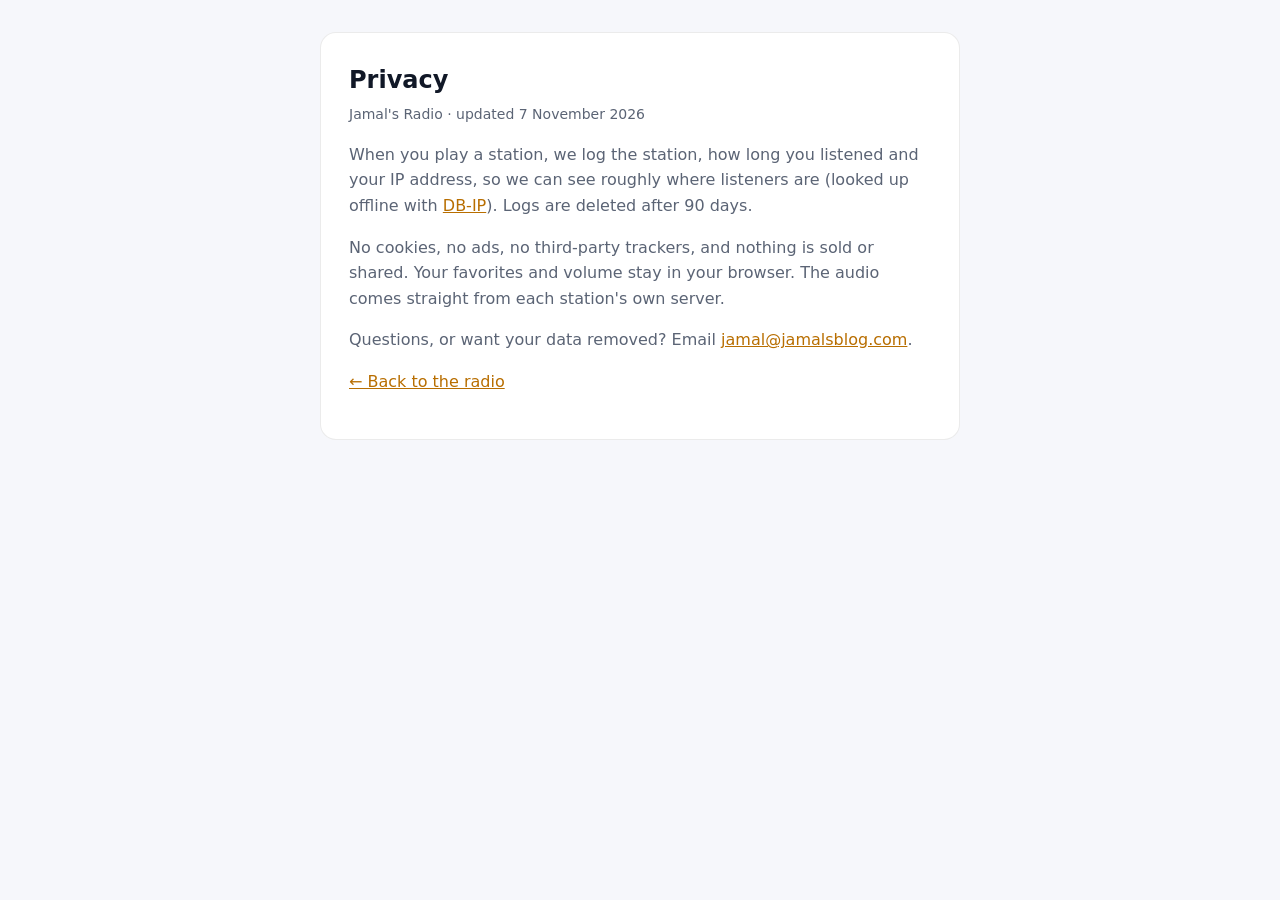
<file: privacy.html>
<!doctype html>
<html lang="en">
<head>
  <meta charset="utf-8">
  <meta name="viewport" content="width=device-width, initial-scale=1">
  <title>Privacy — Jamal's Radio</title>
  <meta name="theme-color" content="#05070d">
  <link rel="icon" type="image/svg+xml" href="icons/icon.svg">
  <style>
    :root { --bg: #05070d; --card: #0d1220; --text: #e8ecf4; --muted: #9aa3b5; --accent: #ffb547; --line: rgba(255,255,255,.08); }
    @media (prefers-color-scheme: light) { :root { --bg: #f6f7fb; --card: #fff; --text: #111827; --muted: #5b6475; --accent: #b86e00; --line: rgba(0,0,0,.08); } }
    * { box-sizing: border-box; }
    body { margin: 0; background: var(--bg); color: var(--text); font: 16px/1.6 ui-sans-serif, system-ui, -apple-system, "Segoe UI", Roboto, sans-serif; padding: 32px 16px; }
    main { max-width: 640px; margin: 0 auto; background: var(--card); border: 1px solid var(--line); border-radius: 16px; padding: 28px; }
    h1 { font-size: 24px; margin: 0 0 4px; }
    p { color: var(--muted); }
    a { color: var(--accent); } .updated { font-size: 14px; margin: 0 0 16px; }
  </style>
</head>
<body>
<main>
  <h1>Privacy</h1>
  <p class="updated">Jamal's Radio · updated 7 November 2026</p>

  <p>When you play a station, we log the station, how long you listened and your IP address, so we can see roughly where listeners are (looked up offline with <a href="https://db-ip.com" rel="noopener">DB-IP</a>). Logs are deleted after 90 days.</p>
  <p>No cookies, no ads, no third-party trackers, and nothing is sold or shared. Your favorites and volume stay in your browser. The audio comes straight from each station's own server.</p>

  <p>Questions, or want your data removed? Email <a href="mailto:jamal@jamalsblog.com">jamal@jamalsblog.com</a>.</p>

  <p><a href="/">← Back to the radio</a></p>
</main>
</body>
</html>
</file>
